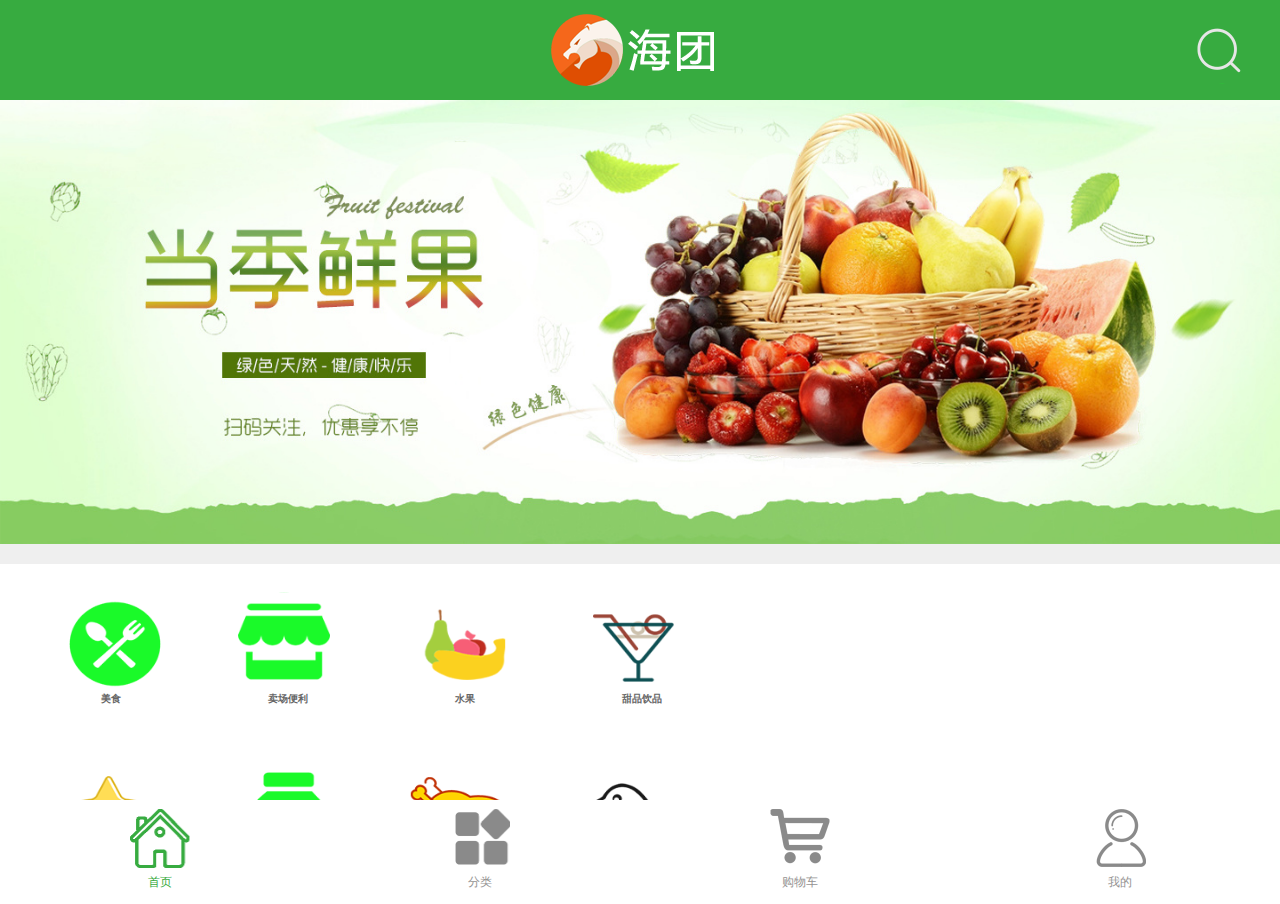
<file: index.html>
<!DOCTYPE html>
<html lang="en">
	<head>
		<meta charset="utf-8" />
		<meta name="viewport" content="width=device-width,user-scalable=no,initial-scale=1.0,maximum-scale=1.0,minimum-scale=1.0">
		<script type="text/javascript" src="js/set_root.js"></script>
		<link rel="stylesheet" href="css/app1_css1.css" />
		<title></title>
	</head>
	<body>
          <div class="main_wrap">
          <div class="header clearfix">
          	<a href="javascript:;" class="logo"><img src="img/logo1.png" alt="海团logo"></a>
          	<a href="#" class="search"></a>
          </div>
          <div class="center_wrap">
          	<div class="slide">
          		<img src="img/timg1.jpg" />
          	</div>
          	<div class="menu_con clearfix" >
          	<ul class="menu">
          		<li>
          			<a href="#"></a>
          			<h2>美食</h2>
          		</li>
          		<li>
          			<a href="#"></a>
          			<h2>卖场便利</h2>
          		</li>
          		<li>
          			<a href="#"></a>
          			<h2>水果</h2>
          		</li>
          		<li>
          			<a href="#"></a>
          			<h2>甜品饮品</h2>
          		</li>
          		<li>
          			<a href="#"></a>
          			<h2>好店</h2>
          		</li>
          		
          		
          		<li>
          			<a href="#"></a>
          			<h2>送药上门</h2>
          		</li>
          		<li>
          			<a href="#"></a>
          			<h2>惠吃</h2>
          		</li>
          		<li>
          			<a href="#"></a>
          			<h2>蜂鸟即配</h2>
          		</li>
          	</ul>	
          	</div>
          	<div class="common_model">
          		<div class="common_tital">
          			<h3 class="fl">鲜鲜水果</h3>
          			<a href="#" class="fr">更多&gt;&gt;</a>
          		</div>
          		<div class="common_banner">
          			<img src="img/timg3.jpg" alt="banner" />
          		</div>
          		<ul class="goods_list">
          			<li>
          				<a href="#" class="goods_pic"><img src="img/timg4.png" alt="商品图片"></a>
          				<h4 class="goods_name">新西兰皇家大红富士</h4>
          				<p class="goods_unit">12/提</p>
          				<p class="goods_price">￥68.00</p>
          				<a href="#" class="add_chart"></a>
          			</li>
          			<li>
          				<a href="#" class="goods_pic"><img src="img/timg4.png" alt="商品图片"></a>
          				<h4 class="goods_name">新西兰皇家大红富士</h4>
          				<p class="goods_unit">12/提</p>
          				<p class="goods_price">￥68.00</p>
          				<a href="#" class="add_chart"></a>
          			</li>
          			<li>
          				<a href="#" class="goods_pic"><img src="img/timg4.png" alt="商品图片"></a>
          				<h4 class="goods_name">新西兰皇家大红富士</h4>
          				<p class="goods_unit">12/提</p>
          				<p class="goods_price">￥68.00</p>
          				<a href="#" class="add_chart"></a>
					  </li>
					  
				  </ul>
				  <ul class="goods_list">
					<li>
						<a href="#" class="goods_pic"><img src="img/timg4.png" alt="商品图片"></a>
						<h4 class="goods_name">新西兰皇家大红富士</h4>
						<p class="goods_unit">12/提</p>
						<p class="goods_price">￥68.00</p>
						<a href="#" class="add_chart"></a>
					</li>
					<li>
						<a href="#" class="goods_pic"><img src="img/timg4.png" alt="商品图片"></a>
						<h4 class="goods_name">新西兰皇家大红富士</h4>
						<p class="goods_unit">12/提</p>
						<p class="goods_price">￥68.00</p>
						<a href="#" class="add_chart"></a>
					</li>
					<li>
						<a href="#" class="goods_pic"><img src="img/timg4.png" alt="商品图片"></a>
						<h4 class="goods_name">新西兰皇家大红富士</h4>
						<p class="goods_unit">12/提</p>
						<p class="goods_price">￥68.00</p>
						<a href="#" class="add_chart"></a>
					</li>
					
				</ul>
				<div class="common_tital">
					<h3 class="fl">鲜鲜水果</h3>
					<a href="#" class="fr">更多&gt;&gt;</a>
				</div>
				<div class="common_banner">
					<img src="img/timg3.jpg" alt="banner" />
				</div>
				<ul class="goods_list">
					<li>
						<a href="#" class="goods_pic"><img src="img/timg4.png" alt="商品图片"></a>
						<h4 class="goods_name">新西兰皇家大红富士</h4>
						<p class="goods_unit">12/提</p>
						<p class="goods_price">￥68.00</p>
						<a href="#" class="add_chart"></a>
					</li>
					<li>
						<a href="#" class="goods_pic"><img src="img/timg4.png" alt="商品图片"></a>
						<h4 class="goods_name">新西兰皇家大红富士</h4>
						<p class="goods_unit">12/提</p>
						<p class="goods_price">￥68.00</p>
						<a href="#" class="add_chart"></a>
					</li>
					<li>
						<a href="#" class="goods_pic"><img src="img/timg4.png" alt="商品图片"></a>
						<h4 class="goods_name">新西兰皇家大红富士</h4>
						<p class="goods_unit">12/提</p>
						<p class="goods_price">￥68.00</p>
						<a href="#" class="add_chart"></a>
					</li>
					
				</ul>
				<ul class="goods_list">
				  <li>
					  <a href="#" class="goods_pic"><img src="img/timg4.png" alt="商品图片"></a>
					  <h4 class="goods_name">新西兰皇家大红富士</h4>
					  <p class="goods_unit">12/提</p>
					  <p class="goods_price">￥68.00</p>
					  <a href="#" class="add_chart"></a>
				  </li>
				  <li>
					  <a href="#" class="goods_pic"><img src="img/timg4.png" alt="商品图片"></a>
					  <h4 class="goods_name">新西兰皇家大红富士</h4>
					  <p class="goods_unit">12/提</p>
					  <p class="goods_price">￥68.00</p>
					  <a href="#" class="add_chart"></a>
				  </li>
				  <li>
					  <a href="#" class="goods_pic"><img src="img/timg4.png" alt="商品图片"></a>
					  <h4 class="goods_name">新西兰皇家大红富士</h4>
					  <p class="goods_unit">12/提</p>
					  <p class="goods_price">￥68.00</p>
					  <a href="#" class="add_chart"></a>
				  </li>
				  
			  </ul>
				  
          	</div>
		  </div>
		  
          <div class="footer">
			  <ul>
				  <li>
					  <a href="javascript:;"></a>
					  <h2>首页</h2>
				  </li>
				  <li>
					  <a href="classify.html"></a>
					  <h2>分类</h2>
				  </li>
				  <li>
					  <a href="shooping_list.html"></a>
					  <h2>购物车</h2>
				  </li>
				  <li>
					  <a href="my_list.html"></a>
					  <h2>我的</h2>
				  </li>
			  </ul>
		  </div>
		  </div>

	</body>
</html>
</file>
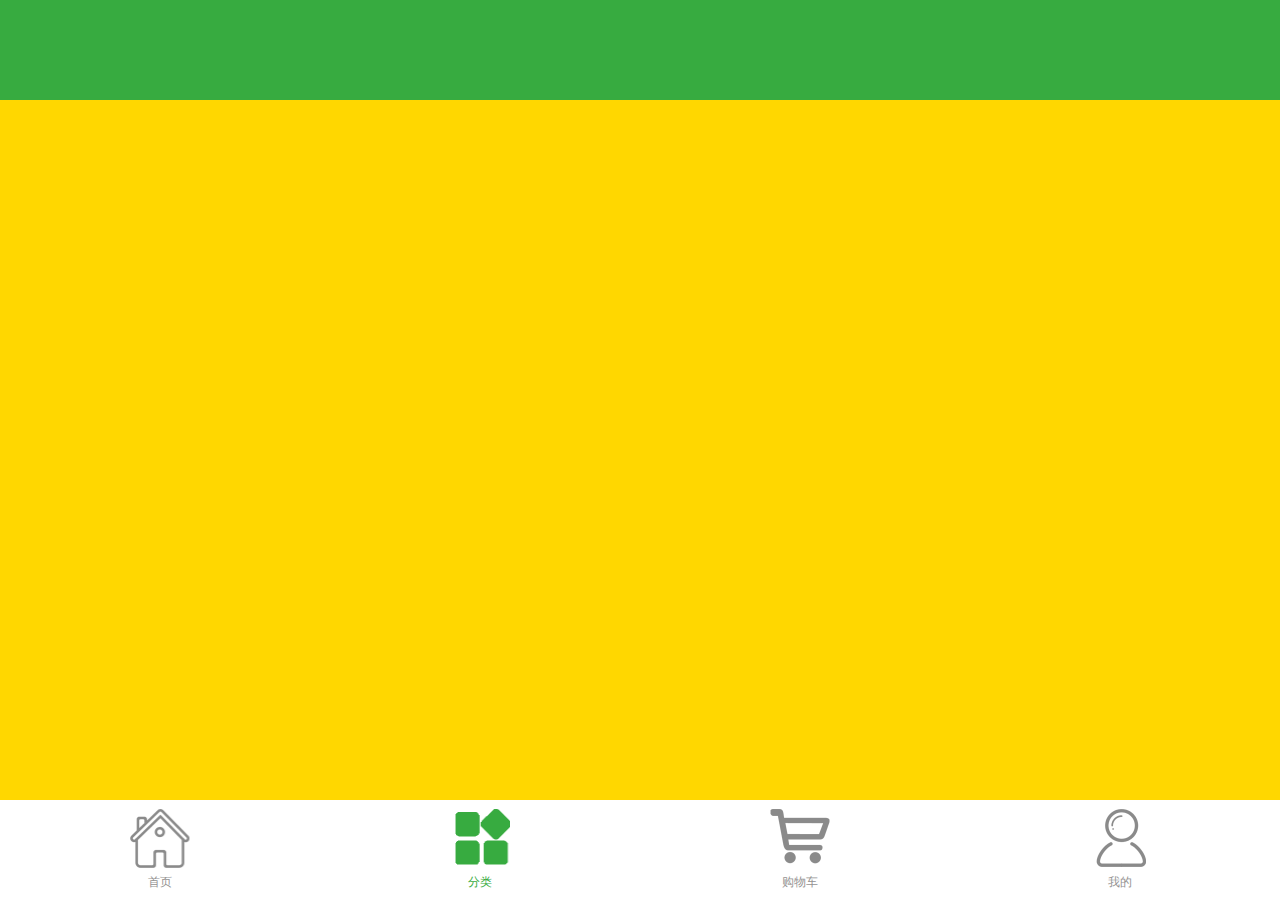
<file: classify.html>
<!DOCTYPE html>
<html lang="en">
	<head>
		<meta charset="utf-8" />
		<meta name="viewport" content="width=device-width,user-scalable=no,initial-scale=1.0,maximum-scale=1.0,minimum-scale=1.0">
		<script type="text/javascript" src="js/set_root.js"></script>
		<link rel="stylesheet" href="css/app1_css2_classify.css" />
		<title></title>
	</head>
	<body>
          <div class="main_wrap">
          <div class="header clearfix">
          	<a href="#" class="logo"></a>
          	<a href="#" class="search"></a>
          </div>
          		  
          <div class="footer">
			  <ul>
				  <li>
					  <a href="index.html"></a>
					  <h2>首页</h2>
				  </li>
				  <li>
					  <a href="javascript:;"></a>
					  <h2>分类</h2>
				  </li>
				  <li>
					  <a href="shooping_list.html"></a>
					  <h2>购物车</h2>
				  </li>
				  <li>
					  <a href="my_list.html"></a>
					  <h2>我的</h2>
				  </li>
			  </ul>
		  </div>
		  </div>

	</body>
</html>
</file>
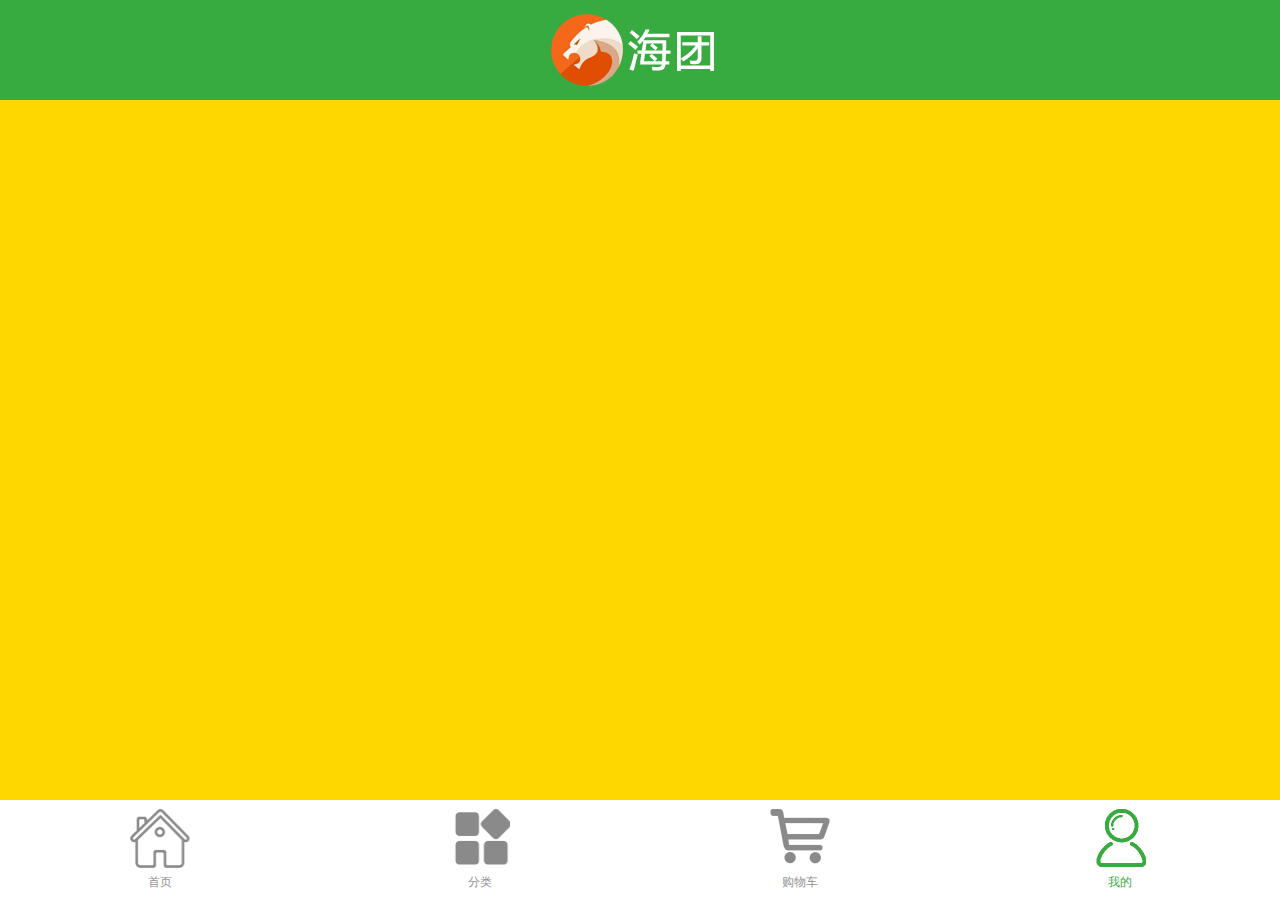
<file: my_list.html>
<!DOCTYPE html>
<html lang="en">
	<head>
		<meta charset="utf-8" />
		<meta name="viewport" content="width=device-width,user-scalable=no,initial-scale=1.0,maximum-scale=1.0,minimum-scale=1.0">
		<script type="text/javascript" src="js/set_root.js"></script>
		<link rel="stylesheet" href="css/app_css4_my_list.css" />
		<title></title>
	</head>
	<body>
          <div class="main_wrap">
          <div class="header clearfix">
          	<a href="#" class="logo"><img src="img/logo1.png" alt="海团logo"></a>
          	<a href="#" class="search"></a>
          </div>
          		  
          <div class="footer">
			  <ul>
				  <li>
					  <a href="index.html"></a>
					  <h2>首页</h2>
				  </li>
				  <li>
					  <a href="classify.html"></a>
					  <h2>分类</h2>
				  </li>
				  <li>
					  <a href="shooping_list.html"></a>
					  <h2>购物车</h2>
				  </li>
				  <li>
					  <a href="javascript:;"></a>
					  <h2>我的</h2>
				  </li>
			  </ul>
		  </div>
		  </div>

	</body>
</html>
</file>
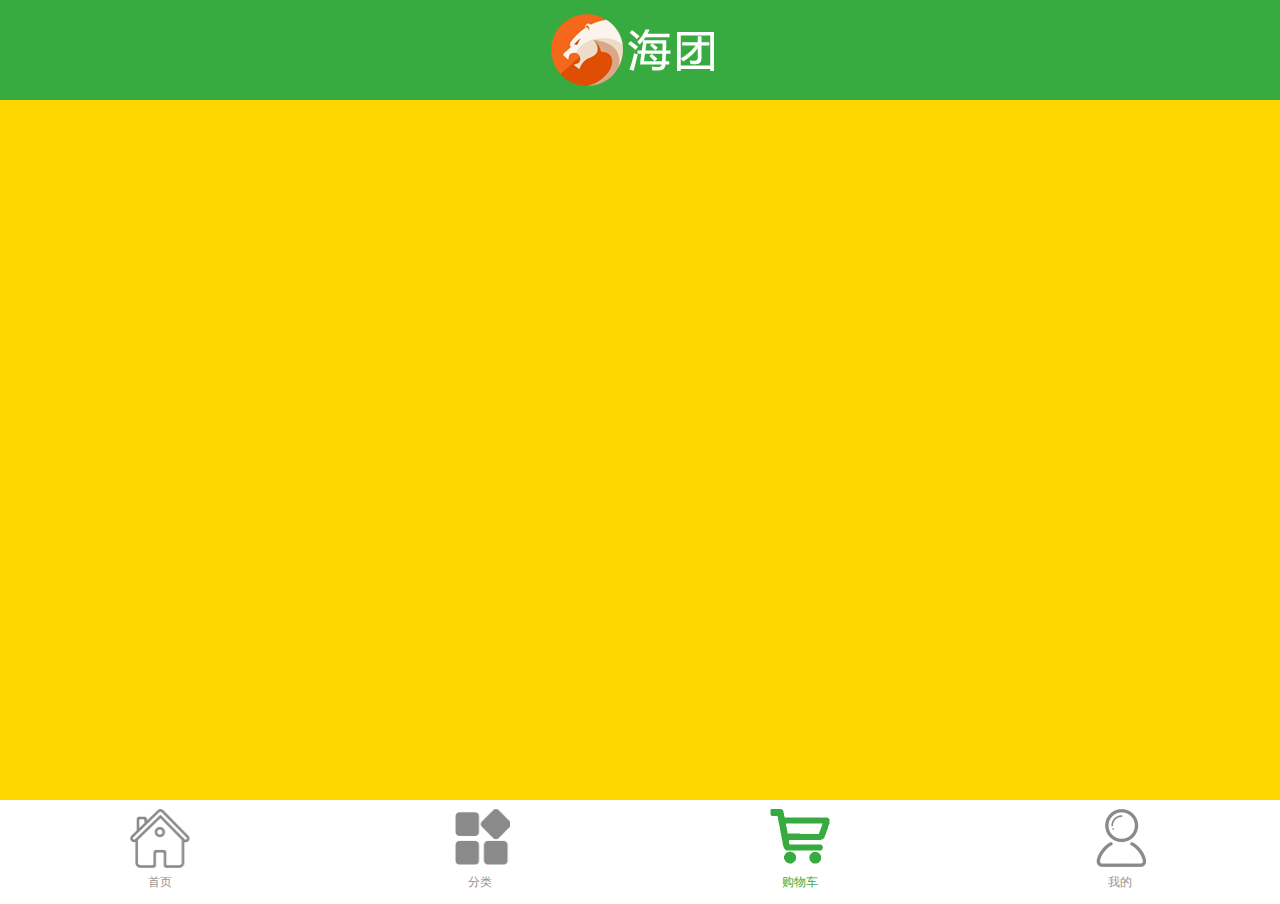
<file: shooping_list.html>
<!DOCTYPE html>
<html lang="en">
	<head>
		<meta charset="utf-8" />
		<meta name="viewport" content="width=device-width,user-scalable=no,initial-scale=1.0,maximum-scale=1.0,minimum-scale=1.0">
		<script type="text/javascript" src="js/set_root.js"></script>
		<link rel="stylesheet" href="css/app1_css3_shoop_list.css" />
		<title></title>
	</head>
	<body>
          <div class="main_wrap">
          <div class="header clearfix">
          	<a href="#" class="logo"><img src="img/logo1.png" alt="海团logo"></a>
          	<a href="#" class="search"></a>
          </div>
          		  
          <div class="footer">
			  <ul>
				  <li>
					  <a href="index.html"></a>
					  <h2>首页</h2>
				  </li>
				  <li>
					  <a href="classify.html"></a>
					  <h2>分类</h2>
				  </li>
				  <li>
					  <a href="javascript:;"></a>
					  <h2>购物车</h2>
				  </li>
				  <li>
					  <a href="my_list.html"></a>
					  <h2>我的</h2>
				  </li>
			  </ul>
		  </div>
		  </div>

	</body>
</html>
</file>
<file: css/app1_css1.css>
body,p,h1,h2,h3,h4,h5,h6,ul,li,input,form,select{
	margin: 0;
	padding: 0;
}
h1,h2,h3,h4,h5,h6{
	font-size: 100%;
}
ul{
	list-style: none;
}
a{
	text-decoration: none;
}
img{
	border: 0;
}
em{
	font-style: normal;
}
.clearfix:before,.clearfix:after{
	content: "";
	display: table;
}
.clearfix{
	zoom: 1;
}
.fl{
	float: left;
}
.fr{
	float: right;
}


.main_wrap{
	position: absolute;
	left: 0;
	right: 0;
	top: 0;
	bottom: 0;
	background-color: gold;
}
.header{
	height: 2.5rem;
	background-color: #37ab40;
	position: relative;/*相对定位*/
}
.header .logo{
	display: block;
	width: 4.45rem;
	height: 1.8rem;
	margin: 0.35rem auto 0;
}
.header .logo img{
	width: 100%;
} 
.header .search{
	position: absolute;
	width: 2.2rem;
	height: 1.6rem;
	right: 0rem;
	top: 0.5rem;
	/*text-outline: 0.625rem;*/
	background:url(../img/1.png) left top no-repeat;
	background-size: 1.5rem 24.0rem;
	/*width: 54px;
	height: 54px;
	right: 30px;
	top: 25px;
	background-size: 120px 1680px;*/
}

.center_wrap{
	position: absolute;
	left: 0;
	right: 0;
	top: 2.5rem;
	bottom: 2.5rem;
	overflow-x: hidden;
	overflow-y: auto;
	background-color:#efefef;
}
.slide img{
	width: 100%
}
.menu_con{
	height: 9.25rem;
	background-color: #FFFFFF;
	margin-top: 0.25rem;
	overflow: hidden;
}
.menu{
	width: 19.0rem;
	height: 8.1rem;
	margin: 0.7rem 0 0 1.375rem;
}
.menu li{
	widows: 2.5rem;
	height: 4.1rem;
	float: left;
	margin-right: 1.625rem;
	text-align: center;
}
.menu li a{
	text-align: center;
	display: block;
	width: 2.8rem;
	height: 2.5rem;
	background:url(../img/1.png) 0.2rem -2.3rem no-repeat;
	background-size: 2.6rem 38.4rem;
}
.menu li:nth-child(2) a{
	background-position: left -4.65rem;
}
.menu li:nth-child(3) a{
	background-position: left -6.9rem;
}
.menu li:nth-child(4) a{
	background-position: left -9.2rem;
}
.menu li:nth-child(5) a{
	background-position: left -11.6rem;
}
.menu li:nth-child(6) a{
	background-position: left -14.0rem;
}
.menu li:nth-child(7) a{
	background-position: left -16.35rem;
}
.menu li:nth-child(8) a{
	background-position: left -19rem;
}
.common_model{
	background-color: #fff;
	margin: 0.5rem 0;
}
.common_tital{
	width: 17.75rem;
	height: 0.9rem;
	margin: 0.8rem auto 0;

}
.menu li h2{
	height: 1.3rem;
	font-size: 10px;
	color: #666;
}
.common_tital h3{
	margin-top: 0.25rem;
	border-left: 0.25rem solid #fbc83d;
	font: 15px/0.9rem "Microsoft Yahei";
	color: #fbc83d;
	text-indent: 0.4rem;f
}
.common_tital a{
	margin-top: 0.25rem;
	font: 12px/0.9rem "Microsoft Yahei";
	color: #7f7f7f;
}
.common_banner{
	width: 17.75rem;
	height: 6rem;
	margin: 0.5rem auto 0;
}
.common_banner img{
	width: 100%;
}
.goods{
	margin-top:0;
}
.goods_list{
	width: 17.75rem;
	height: 9.35rem;
	margin: 0.5rem  auto 0.7rem;
}
.goods_list li{
	float: left;
	width: 5.8rem;
	height: 9.35rem;
	border-right: 1px solid #e7e7e7;
	position: relative;
}
.goods_list li:last-child{
	border-right: 0px;
}
.goods_list li .goods_pic{
	display: block;
	width: 4.5rem;
	height: 4.5rem;
	margin: 0.5rem auto 0;
}
.goods_list li .goods_pic img{
	width: 100%;
}
.goods_list li .goods_name{
	width: 5.0rem;
	overflow: hidden;
	white-space: nowrap;
	text-overflow: ellipsis;/*当文本超出制定的区域宽度的时候，自动将后面的文字进行隐藏，并用...代替*/
	font: 15px/15px "microsoft yahei";
	color: #666;
	margin: 0.75rem auto 0;
}
.goods_list li .goods_unit{
	width: 5rem;
	font: 12px/12px "microsoft yahei";
	color: #bbb;
	margin: 0.8rem auto 0;
}
.goods_list li .goods_price{
	width: 5rem;
	font: 12px/12px "microsoft yahei";
	color: #ff4400;
	margin: 0.5rem auto 0;
}
.goods_list li .add_chart{
	position: absolute;
	width: 1.7rem;
	height: 1.7rem;
	right: 0.675rem;
	bottom: 0;
	/*background-color: gold;*/
	background:url(../img/1.png) 0.08rem -16.3rem no-repeat;
	background-size: 1.5rem 24rem;
	
}
@media (min-width:380px){/*  响应式布局，屏幕的宽度大于380px的时候自动改变所定义的元素属性值*/
	.goods_list li .goods_price{
		font: 14px/14px "microsoft yahei";
	}
	.goods_list li .goods_unit{
		font: 14px/14px "microsoft yahei";
	}
}
.footer{
	position: absolute;
	width: 100%;
	height: 2.5rem;
	background-color: #fff;
	left: 0;
	bottom: 0;
}
.footer ul{
	height: 2.5rem;
}
.footer ul li{
	width: 25%;
	height: 2.6rem;
	float: left;
}
.footer li a{
	display: block;
	height: 1.5rem;
	width: 1.5rem;
	margin: 0.2rem auto 0;
	background:url(../img/2.png) 0.01rem -18rem no-repeat;
	background-size: 1.5rem 24rem;
}
.footer li:nth-child(2) a{
	background:url(../img/1.png) 0.07rem -19.5rem no-repeat;
	background-size: 1.5rem 24rem;
	/* background-position: 0.07rem -19.5rem; */
}
.footer li:nth-child(3) a{
	background:url(../img/1.png) left -21rem no-repeat;
	background-size: 1.5rem 24rem;
	/* background-position: left -21rem; */
}
.footer li:nth-child(4) a{
	background:url(../img/1.png) left -22.5rem no-repeat;
	background-size: 1.5rem 24rem;
	/* background-position: left -22.5rem; */
}
.footer li h2{
	font: 12px/12px "microsoft yahei";
	color: #949392;
	text-align: center;
	margin-top: 0.2rem
}
.footer li:nth-child(1) h2{
	color: #37ab40
}
</file>
<file: css/app1_css2_classify.css>
body,p,h1,h2,h3,h4,h5,h6,ul,li,input,form,select{
	margin: 0;
	padding: 0;
}
h1,h2,h3,h4,h5,h6{
	font-size: 100%;
}
ul{
	list-style: none;
}
a{
	text-decoration: none;
}
img{
	border: 0;
}
em{
	font-style: normal;
}
.clearfix:before,.clearfix:after{
	content: "";
	display: table;
}
.clearfix{
	zoom: 1;
}
.fl{
	float: left;
}
.fr{
	float: right;
}
.main_wrap{
	position: absolute;
	left: 0;
	right: 0;
	top: 0;
	bottom: 0;
	background-color: gold;
}
 .header{
	height: 2.5rem;
	background-color: #37ab40;
	position: relative;
}
.header .logo{
	display: block;
	width: 4.45rem;
	height: 1.8rem;
	margin: 0.35rem auto 0;
} 
.header .logo img{
	width: 100%;
} 
.header .search{
	position: absolute;
	width: 2.6rem;
	height: 1.6rem;
	top: 0.6rem;
}
@media (min-width:380px){/*  响应式布局，屏幕的宽度大于380px的时候自动改变所定义的元素属性值*/
	.goods_list li .goods_price{
		font: 14px/14px "microsoft yahei";
	}
	.goods_list li .goods_unit{
		font: 14px/14px "microsoft yahei";
	}
}
.footer{
	position: absolute;
	width: 100%;
	height: 2.5rem;
	background-color: #fff;
	left: 0;
	bottom: 0;
}
.footer ul{
	height: 2.5rem;
}
.footer ul li{
	width: 25%;
	height: 2.6rem;
	float: left;
}
.footer li a{
	display: block;
	height: 1.5rem;
	width: 1.5rem;
	margin: 0.2rem auto 0;
	background:url(../img/1.png) 0.01rem -18rem no-repeat;
	background-size: 1.5rem 24rem;
}
.footer li:nth-child(2) a{
	background:url(../img/2.png) 0.07rem -19.5rem no-repeat;
	background-size: 1.5rem 24rem;
}
.footer li:nth-child(3) a{
	background-position: left -21rem;
}
.footer li:nth-child(4) a{
	background-position: left -22.5rem;
}
.footer li h2{
	font: 12px/12px "microsoft yahei";
	color: #949392;
	text-align: center;
	margin-top: 0.2rem
}
.footer li:nth-child(2) h2{
	color: #37ab40
}
</file>
<file: css/app_css4_my_list.css>
body,p,h1,h2,h3,h4,h5,h6,ul,li,input,form,select{
	margin: 0;
	padding: 0;
}
h1,h2,h3,h4,h5,h6{
	font-size: 100%;
}
ul{
	list-style: none;
}
a{
	text-decoration: none;
}
img{
	border: 0;
}
em{
	font-style: normal;
}
.clearfix:before,.clearfix:after{
	content: "";
	display: table;
}
.clearfix{
	zoom: 1;
}
.fl{
	float: left;
}
.fr{
	float: right;
}
.main_wrap{
	position: absolute;
	left: 0;
	right: 0;
	top: 0;
	bottom: 0;
	background-color: gold;
}
.header{
	height: 2.5rem;
	background-color: #37ab40;
	position: relative;/*相对定位*/
}
.header .logo{
	display: block;
	width: 4.45rem;
	height: 1.8rem;
	margin: 0.35rem auto 0;
}
.header .logo img{
	width: 100%;
} 
.header .search{
	position: absolute;
	width: 2.6rem;
	height: 1.6rem;
	top: 0.6rem;
}
@media (min-width:380px){/*  响应式布局，屏幕的宽度大于380px的时候自动改变所定义的元素属性值*/
	.goods_list li .goods_price{
		font: 14px/14px "microsoft yahei";
	}
	.goods_list li .goods_unit{
		font: 14px/14px "microsoft yahei";
	}
}
.footer{
	position: absolute;
	width: 100%;
	height: 2.5rem;
	background-color: #fff;
	left: 0;
	bottom: 0;
}
.footer ul{
	height: 2.5rem;
}
.footer ul li{
	width: 25%;
	height: 2.6rem;
	float: left;
}
.footer li a{
	display: block;
	height: 1.5rem;
	width: 1.5rem;
	margin: 0.2rem auto 0;
	background:url(../img/1.png) 0.01rem -18rem no-repeat;
	background-size: 1.5rem 24rem;
}
.footer li:nth-child(2) a{
    background-position: 0.07rem -19.5rem;
}
.footer li:nth-child(3) a{
	background-position: left -21rem;
}
.footer li:nth-child(4) a{
    background:url(../img/2.png) left -22.5rem no-repeat;
	background-size: 1.5rem 24rem;
}
.footer li h2{
	font: 12px/12px "microsoft yahei";
	color: #949392;
	text-align: center;
	margin-top: 0.2rem
}
.footer li:nth-child(4) h2{
	color: #37ab40
}
</file>
<file: css/app1_css3_shoop_list.css>
body,p,h1,h2,h3,h4,h5,h6,ul,li,input,form,select{
	margin: 0;
	padding: 0;
}
h1,h2,h3,h4,h5,h6{
	font-size: 100%;
}
ul{
	list-style: none;
}
a{
	text-decoration: none;
}
img{
	border: 0;
}
em{
	font-style: normal;
}
.clearfix:before,.clearfix:after{
	content: "";
	display: table;
}
.clearfix{
	zoom: 1;
}
.fl{
	float: left;
}
.fr{
	float: right;
}
.main_wrap{
	position: absolute;
	left: 0;
	right: 0;
	top: 0;
	bottom: 0;
	background-color: gold;
}
.header{
	height: 2.5rem;
	background-color: #37ab40;
	position: relative;/*相对定位*/
}
.header .logo{
	display: block;
	width: 4.45rem;
	height: 1.8rem;
	margin: 0.35rem auto 0;
}
.header .logo img{
	width: 100%;
} 
.header .search{
	position: absolute;
	width: 2.6rem;
	height: 1.6rem;
	top: 0.6rem;
}
@media (min-width:380px){/*  响应式布局，屏幕的宽度大于380px的时候自动改变所定义的元素属性值*/
	.goods_list li .goods_price{
		font: 14px/14px "microsoft yahei";
	}
	.goods_list li .goods_unit{
		font: 14px/14px "microsoft yahei";
	}
}
.footer{
	position: absolute;
	width: 100%;
	height: 2.5rem;
	background-color: #fff;
	left: 0;
	bottom: 0;
}
.footer ul{
	height: 2.5rem;
}
.footer ul li{
	width: 25%;
	height: 2.6rem;
	float: left;
}
.footer li a{
	display: block;
	height: 1.5rem;
	width: 1.5rem;
	margin: 0.2rem auto 0;
	background:url(../img/1.png) 0.01rem -18rem no-repeat;
	background-size: 1.5rem 24rem;
}
.footer li:nth-child(2) a{
    background-position: 0.07rem -19.5rem;
}
.footer li:nth-child(3) a{
    background:url(../img/2.png) left -21rem no-repeat;
	background-size: 1.5rem 24rem;
}
.footer li:nth-child(4) a{
	background-position: left -22.5rem;
}
.footer li h2{
	font: 12px/12px "microsoft yahei";
	color: #949392;
	text-align: center;
	margin-top: 0.2rem
}
.footer li:nth-child(3) h2{
	color: #37ab40
}
</file>
